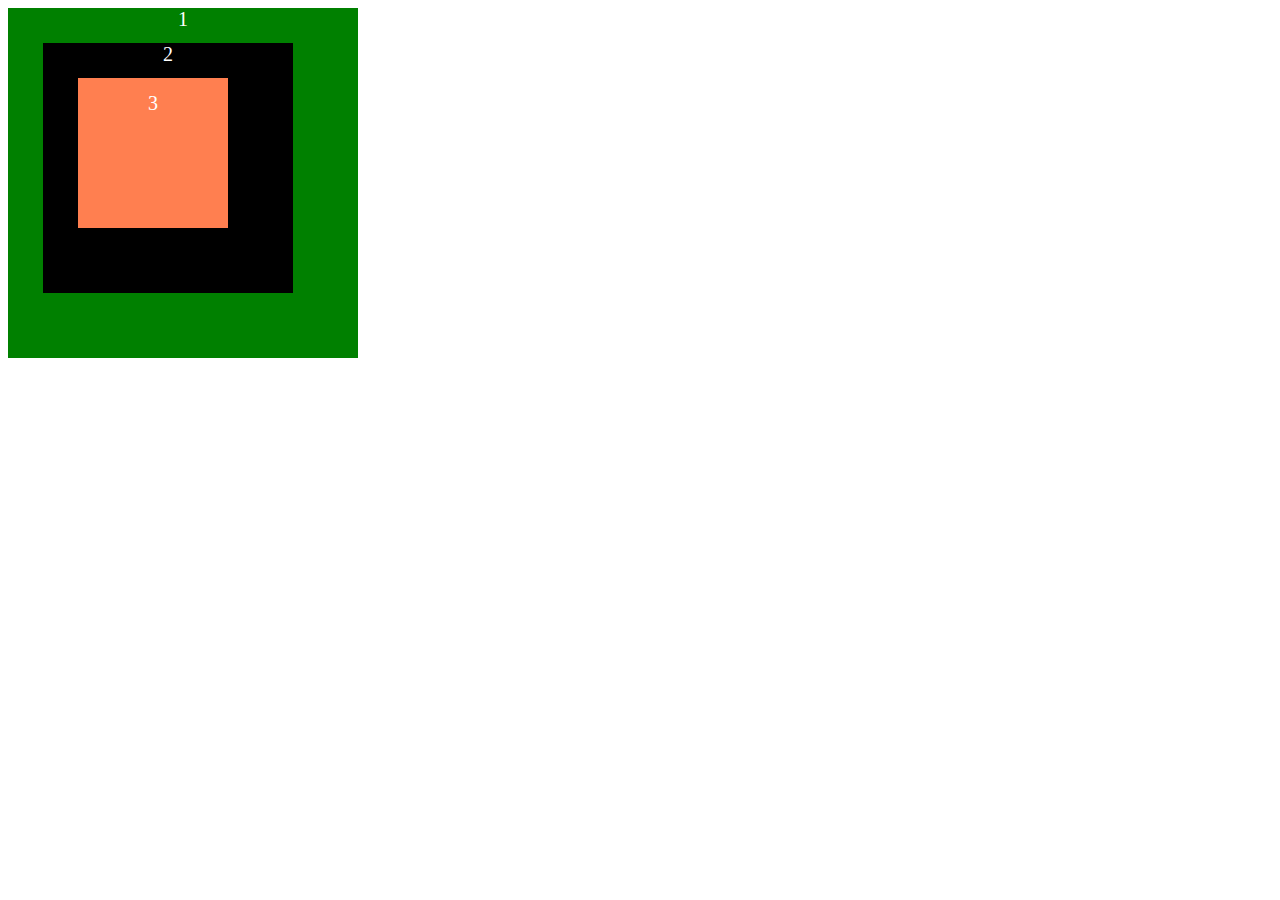
<file: JavaScript/event/index.html>
<!DOCTYPE HTML>
<html>

<head>
    <script src="script.js" type="text/javascript"></script>
    <link type="text/css" rel="stylesheet" href="style.css">
</head>

<body>
    <div class="d1" onclick="highlight(this)">1
        <div class="d2" onclick="highlight(this)">2
            <div class="d3" onclick="highlight(this)">3
            </div>
        </div>
    </div>
</body>

</html>
</file>
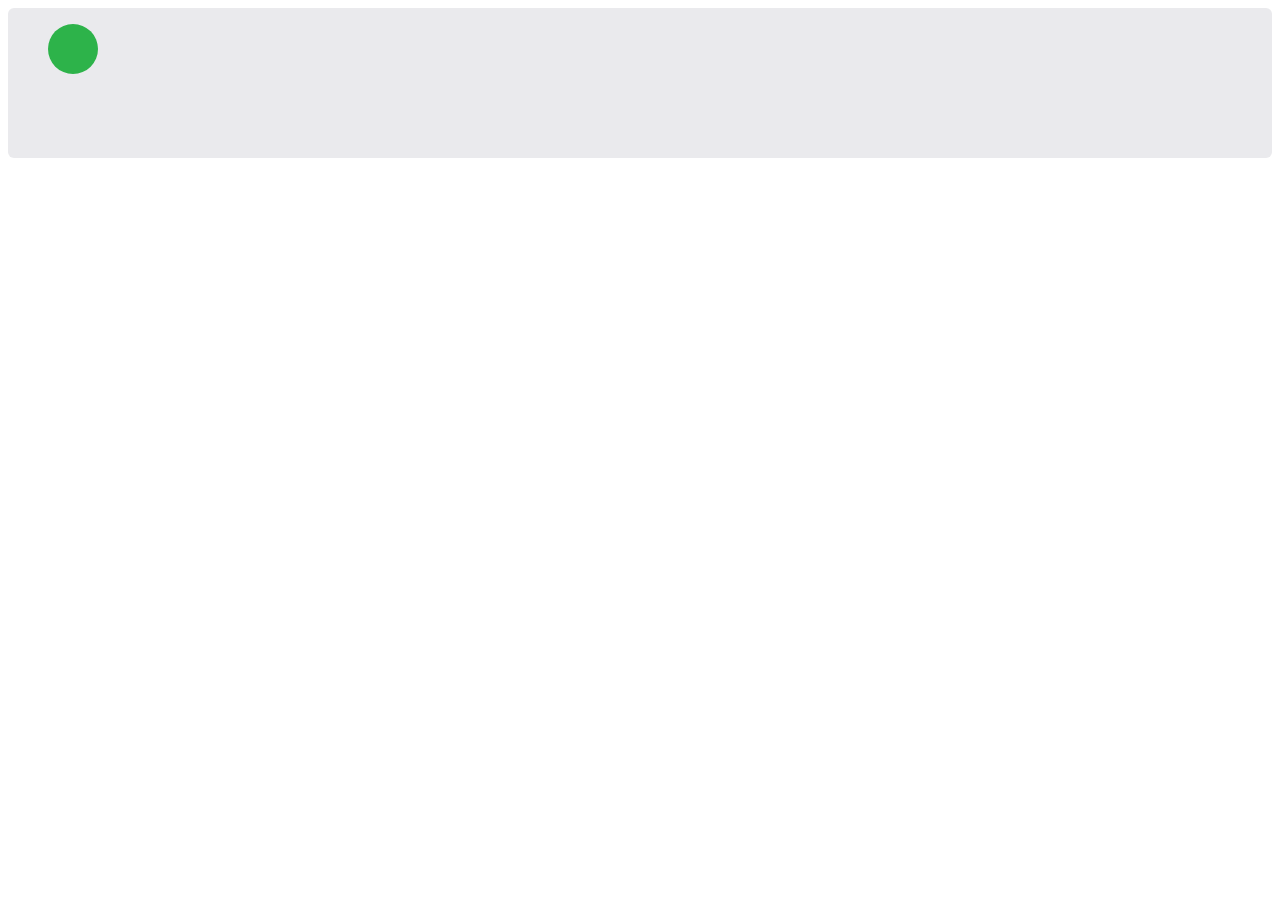
<file: CSS3/animations/animation.html>
<!DOCTYPE html>
<html lang="en">

<head>
    <meta charset="UTF-8">
    <title>Document</title>
    <link rel="stylesheet" type="text/css" href="animation.css">
</head>

<body>
    <div class="stage">
        <figure class="ball"></figure>
    </div>
</body>

</html>
</file>
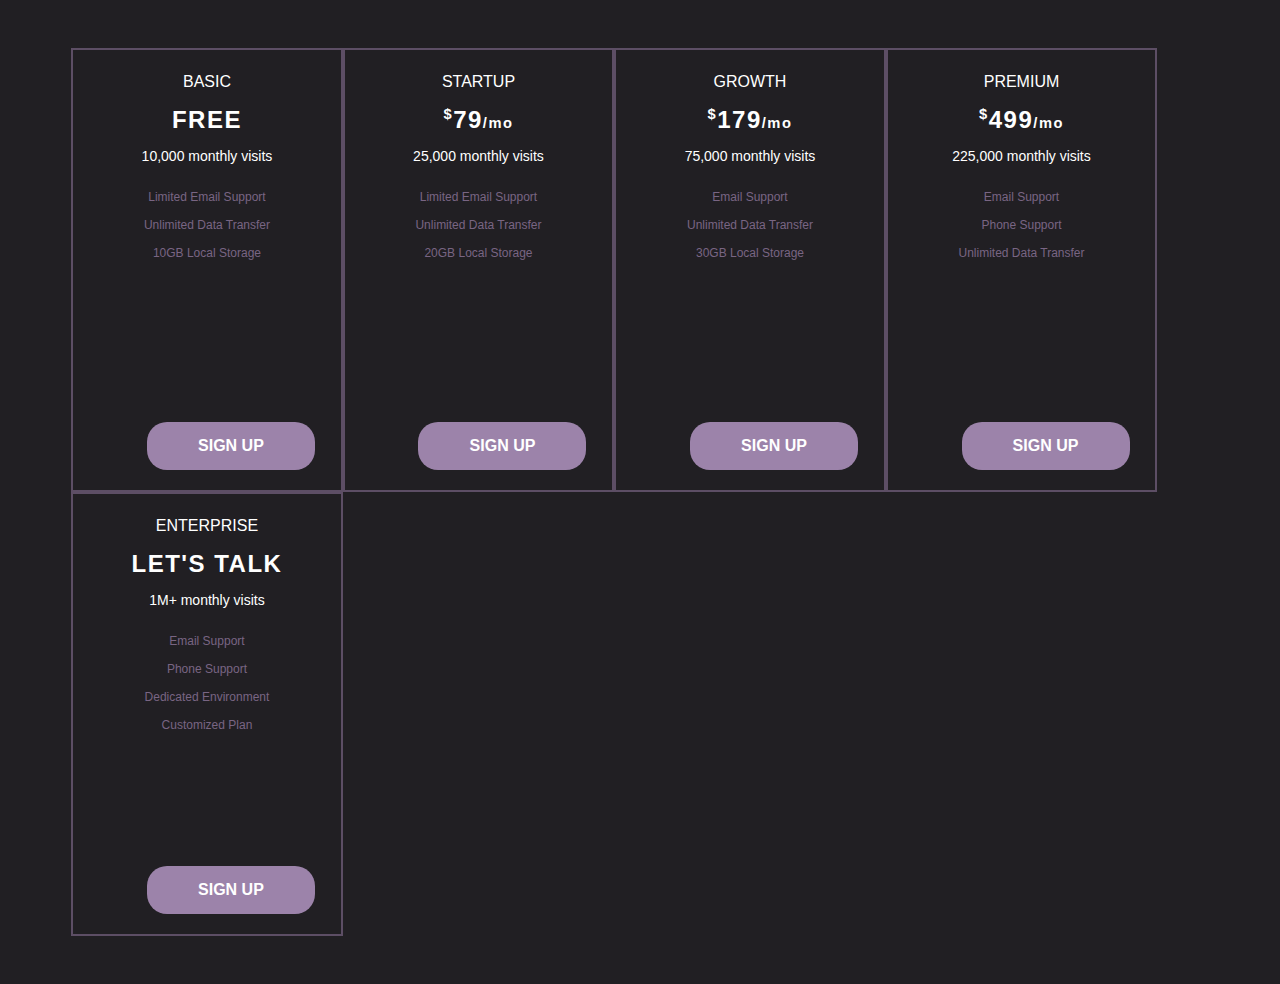
<file: CSS3/animations/pricing.html>
<!DOCTYPE html>
<html lang="en">

<head>
    <meta charset="UTF-8">
    <title>Document</title>
    <link rel="stylesheet" type="text/css" href="pricing.css">
</head>

<body>
    <div class="container group">
        <div class="grid-1-5">
            <h2>Basic</h2>
            <h3><span class="uppercase">Free</span></h3>
            <p>10,000 monthly visits</p>
            <ul>
                <li>Limited Email Support</li>
                <li>Unlimited Data Transfer</li>
                <li>10GB Local Storage</li>
            </ul>
            <a href="" class="button">Sign Up</a>
        </div>
        <div class="grid-1-5">
            <h2>Startup</h2>
            <h3><sup>$</sup>79<span class="small">/mo</span></h3>
            <p>25,000 monthly visits</p>
            <ul>
                <li>Limited Email Support</li>
                <li>Unlimited Data Transfer</li>
                <li>20GB Local Storage</li>
            </ul>
            <a href="" class="button">Sign Up</a>
        </div>
        <div class="grid-1-5">
            <h2>Growth</h2>
            <h3><sup>$</sup>179<span class="small">/mo</span></h3>
            <p>75,000 monthly visits</p>
            <ul>
                <li>Email Support</li>
                <li>Unlimited Data Transfer</li>
                <li>30GB Local Storage</li>
            </ul>
            <a href="" class="button">Sign Up</a>
        </div>
        <div class="grid-1-5">
            <h2>Premium</h2>
            <h3><sup>$</sup>499<span class="small">/mo</span></h3>
            <p>225,000 monthly visits</p>
            <ul>
                <li>Email Support</li>
                <li>Phone Support</li>
                <li>Unlimited Data Transfer</li>
            </ul>
            <a href="" class="button">Sign Up</a>
        </div>
        <div class="grid-1-5">
            <h2>Enterprise</h2>
            <h3><span class="uppercase">Let's Talk</span></h3>
            <p>1M+ monthly visits</p>
            <ul>
                <li>Email Support</li>
                <li>Phone Support</li>
                <li>Dedicated Environment</li>
                <li>Customized Plan</li>
            </ul>
            <a href="" class="button">Sign Up</a>
        </div>
    </div>
</body>

</html>
</file>
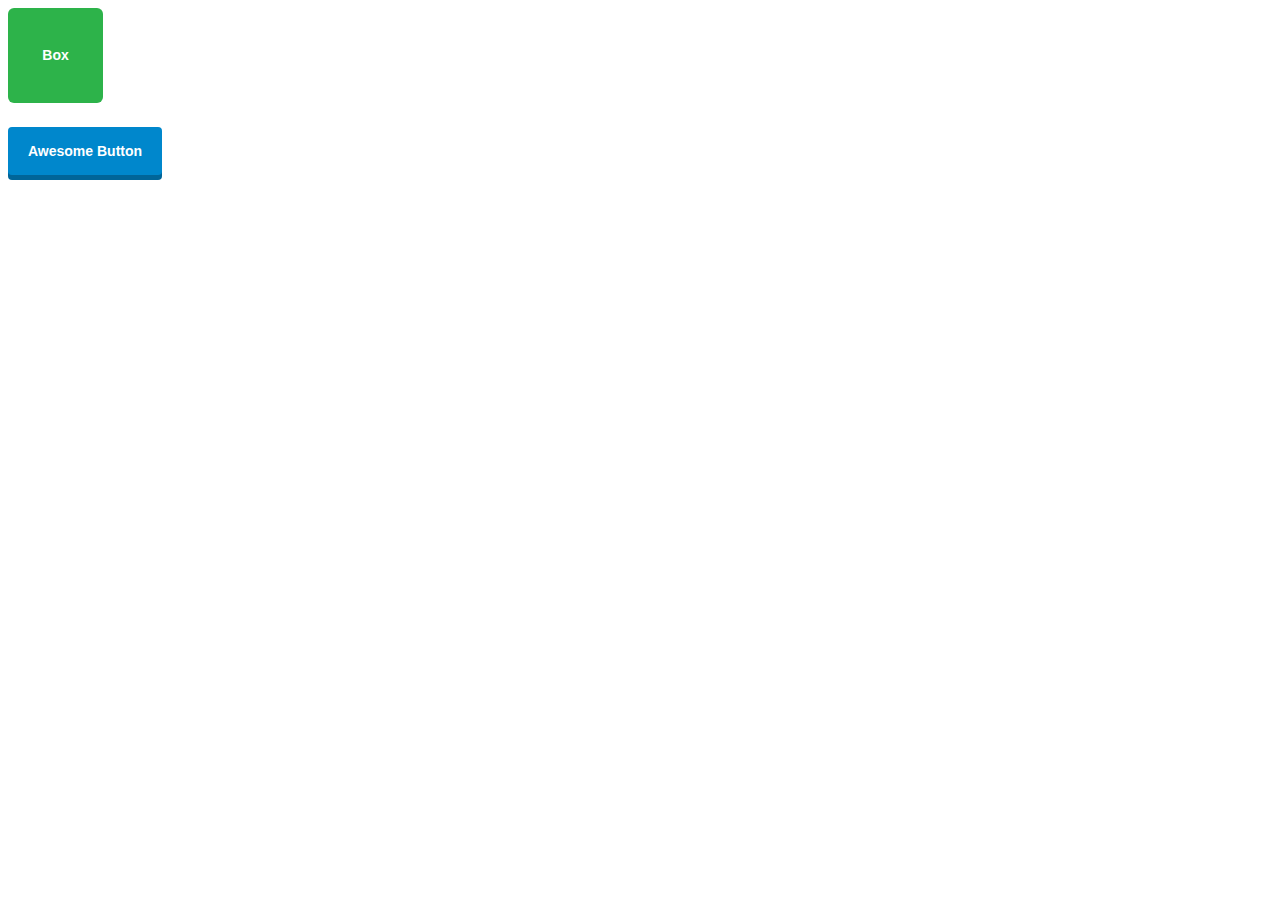
<file: CSS3/animations/transition.html>
<!DOCTYPE html>
<html lang="en">
<head>
    <meta charset="UTF-8">
    <title>Document</title>
    <link rel="stylesheet" type="text/css" href="transition.css">
</head>
<body>
    <div class="box">Box</div>
    <br>
    <button>Awesome Button</button>
</body>
</html>
</file>
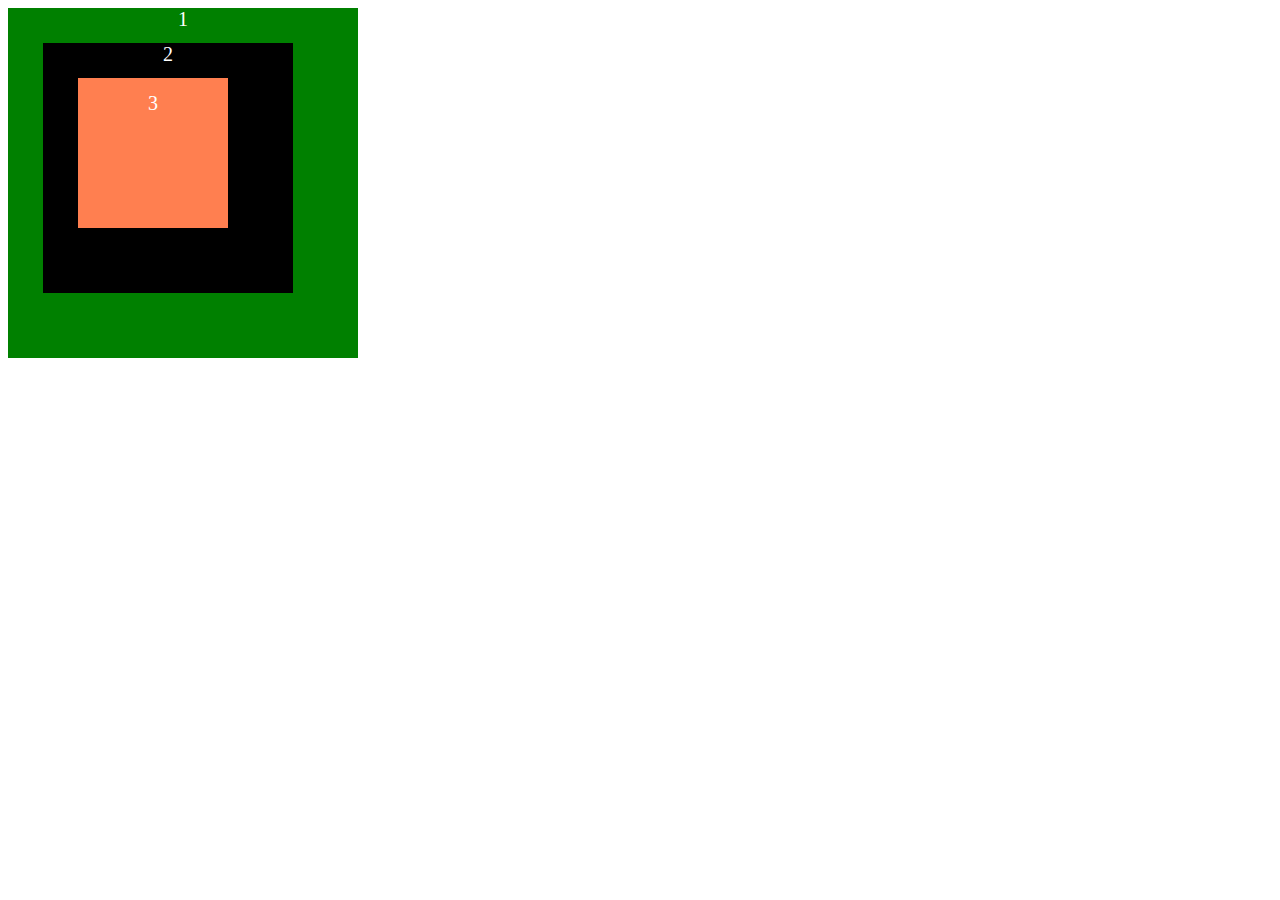
<file: JavaScript/event/index1.html>
<!DOCTYPE HTML>
<html>

<head>
    <link type="text/css" rel="stylesheet" href="style.css">
</head>

<body>
    <div class="d1">1
        <div class="d2">2
            <div class="d3">3
            </div>
        </div>
    </div>
    <script src="script.1.js" type="text/javascript"></script>
</body>

</html>
</file>
<file: JavaScript/event/style.css>
body{
    color: white;
    font: 20px bold;

}

.d1 {
    background-color: green;
    position: relative;
    width: 350px;
    height: 350px;
    text-align: center;
    cursor: pointer;
}
.d2 {
    background-color: black;
    position: absolute;
    top: 35px;
    left: 35px;
    width: 250px;
    height: 250px;
}
.d3 {
    background-color: coral;
    position: absolute;
    top: 35px;
    left: 35px;
    width: 150px;
    height: 150px;
    line-height: 50px;
}
</file>
<file: CSS3/animations/animation.css>
@keyframes slide {
  0% {
    left: 0;
    top: 0;
  }
  50% {
    left: 50%;
    top: 80px;
  }
  90% {
    left: 90%;
    top: 0;
  }
  100% {
    left: 50%;
    top: 20%;
  }
}
.stage {
  background: #eaeaed;
  border-radius: 6px;
  height: 150px;
  position: relative;
  min-width: 538px;
}
.stage:hover .ball {
  /*animation: slide 2s ease-in-out;*/
  animation: slide 4s ease-in-out;
}
.ball {
  background: #2db34a;
  border-radius: 50%;
  height: 50px;
  position: absolute;
  width: 50px;
}
</file>
<file: CSS3/animations/pricing.css>
)  3.03 KB
@import "compass/css3";

@import "compass/css3";
@import url(http://fonts.googleapis.com/css?family=Lato:400,700,900);

html {
  box-sizing: border-box;
  height: 100%;
}
*, *:before, *:after {
  box-sizing: inherit;
}
body{
  background-color: rgb(33,31,35);
  background-repeat: no-repeat;
  @include filter-gradient(#53455b, #201e22, horizontal);
  @include background-image(radial-gradient(circle at top,  rgba(83,69,91,1) 0,rgba(32,30,34,1) 70%));
  color: #fff;
  font-family: 'Lato', sans-serif;
  font-size: 100%;
  min-height: 100%;
  line-height: 1.5;
  padding: 2.5em 0;
}
.container {
  margin: 0 auto;
  width: 90%;
  max-width: 1200px;
}
.group:after {
  content: "";
  display: table;
  clear: both;
}
.grid-1-5 {
  border: 2px solid #5d4e65;   
  min-height: 400px;
  padding: 1.25em;
  position: relative;
  text-align: center;
  transition: all .2s ease-in-out;
  
  @media screen and (min-width: 700px) {
    & {
      float: left;
      width: 50%;
    }
    &:nth-child(odd) {
      clear: left;
    }
  }
  
  @media screen and (min-width: 800px) {
    & {      
      width: 33.3333333%;
    }
    &:nth-child(3n+1) {
      clear: left;
    }
    &:nth-child(odd) {
      clear: none;
    }    
  }
  
  @media screen and (min-width: 1120px) {
    & {
       width: 20%;
    }
    &:nth-child(odd), &:nth-child(3n+1) {
       clear: none;
    }    
  }
  
}
.grid-1-5:hover {
  background-color: rgb(83,69,91);
  @include filter-gradient(#53455b, #201d22, vertical);
  @include background-image(linear-gradient(top,  rgba(83,69,91,1) 0%,rgba(32,29,34,1) 100%));  
  border-top: 2px solid #ec7a37;
  border-bottom: 2px solid #ff4f69;
  box-shadow: 0px 0px 10px 0px rgba(50, 50, 50, 1);
  transform: scale(1.025);
  z-index: 2;

  &:before, &:after {
    content: ""; 
    position: absolute; 
    background-color: rgb(246,125,53);
    @include filter-gradient(#f67d35, #ff4f68, vertical);
    @include background-image(linear-gradient(top,  rgba(246,125,53,1) 0%,rgba(255,79,104,1) 100%));
    top: -2px; 
    bottom: -2px; 
    width: 2px;    
  }

  &:before { 
    left: -2px; 
  }
  &:after { 
    right: -2px; 
  }  

  & .button {
    background-color: rgb(238,122,54);
    @include filter-gradient(#ee7a36, #eb495d, horizontal);
    @include background-image(linear-gradient(left,  rgba(238,122,54,1) 0%,rgba(235,73,93,1) 100%));    
  }
}
h2, h3, p, ul {
  margin: 0
}
h2 {
  font-size: 1em;
  font-weight: 400;
  margin: 0 0 0.5em;
}
h3 {
  font-size: 1.5em;
  letter-spacing: 0.0625em;
  margin: 0 0 0.3333333333333333em;
}
p {
  font-size: 0.875em;  
}
p, ul {
  margin:0 0 1.5em
}
ul {
  color: #796583;
  font-size: 0.75em;
  list-style-type: none;
  padding: 0;

  li {
    margin: 0 0 0.8333333333333333em;
  }
}
.button {
  background-color: #9c83aa;
  border-radius: 20px;
  color: #fff;
  font-size: 1em;
  font-weight: 700;
  padding: 0.75em 1.5em;
  position: absolute;
  bottom: 1.25em;
  left: 50%;
  margin-left: -60px;
  text-decoration: none;
  width: 120px;
}
.uppercase, .button, h2 {
  text-transform: uppercase;
}
sup, .small {
  font-size: 0.6125em;
}
</file>
<file: CSS3/animations/transition.css>
body {
  color: #fff;
  font: 600 14px/24px "Open Sans", "HelveticaNeue-Light", "Helvetica Neue Light", "Helvetica Neue", Helvetica, Arial, "Lucida Grande", Sans-Serif;
}

.box {
  background: #2db34a;
  border-radius: 6px;
  cursor: pointer;
  height: 95px;
  line-height: 95px;
  text-align: center;
  transition: background;
  /*transition: background, border-radius;*/
  /*transition: background .2s, border-radius 1s;*/
  /*transition: background .2s linear, border-radius 4s ease-in 1s;*/
  width: 95px;
}

.box:hover {
  background: #ff7b29
}

/*.box:hover {
  background: #ff7b29;
  border-radius: 50%;
}*/

button {
  border: 0;
  background: #0087cc;
  border-radius: 4px;
  box-shadow: 0 5px 0 #006599;
  color: #fff;
  cursor: pointer;
  font: inherit;
  margin: 0;
  outline: 0;
  padding: 12px 20px;
  transition: all .1s linear;
}

button:active {
  box-shadow: 0 2px 0 #006599;
  transform: translateY(3px);
}
</file>
